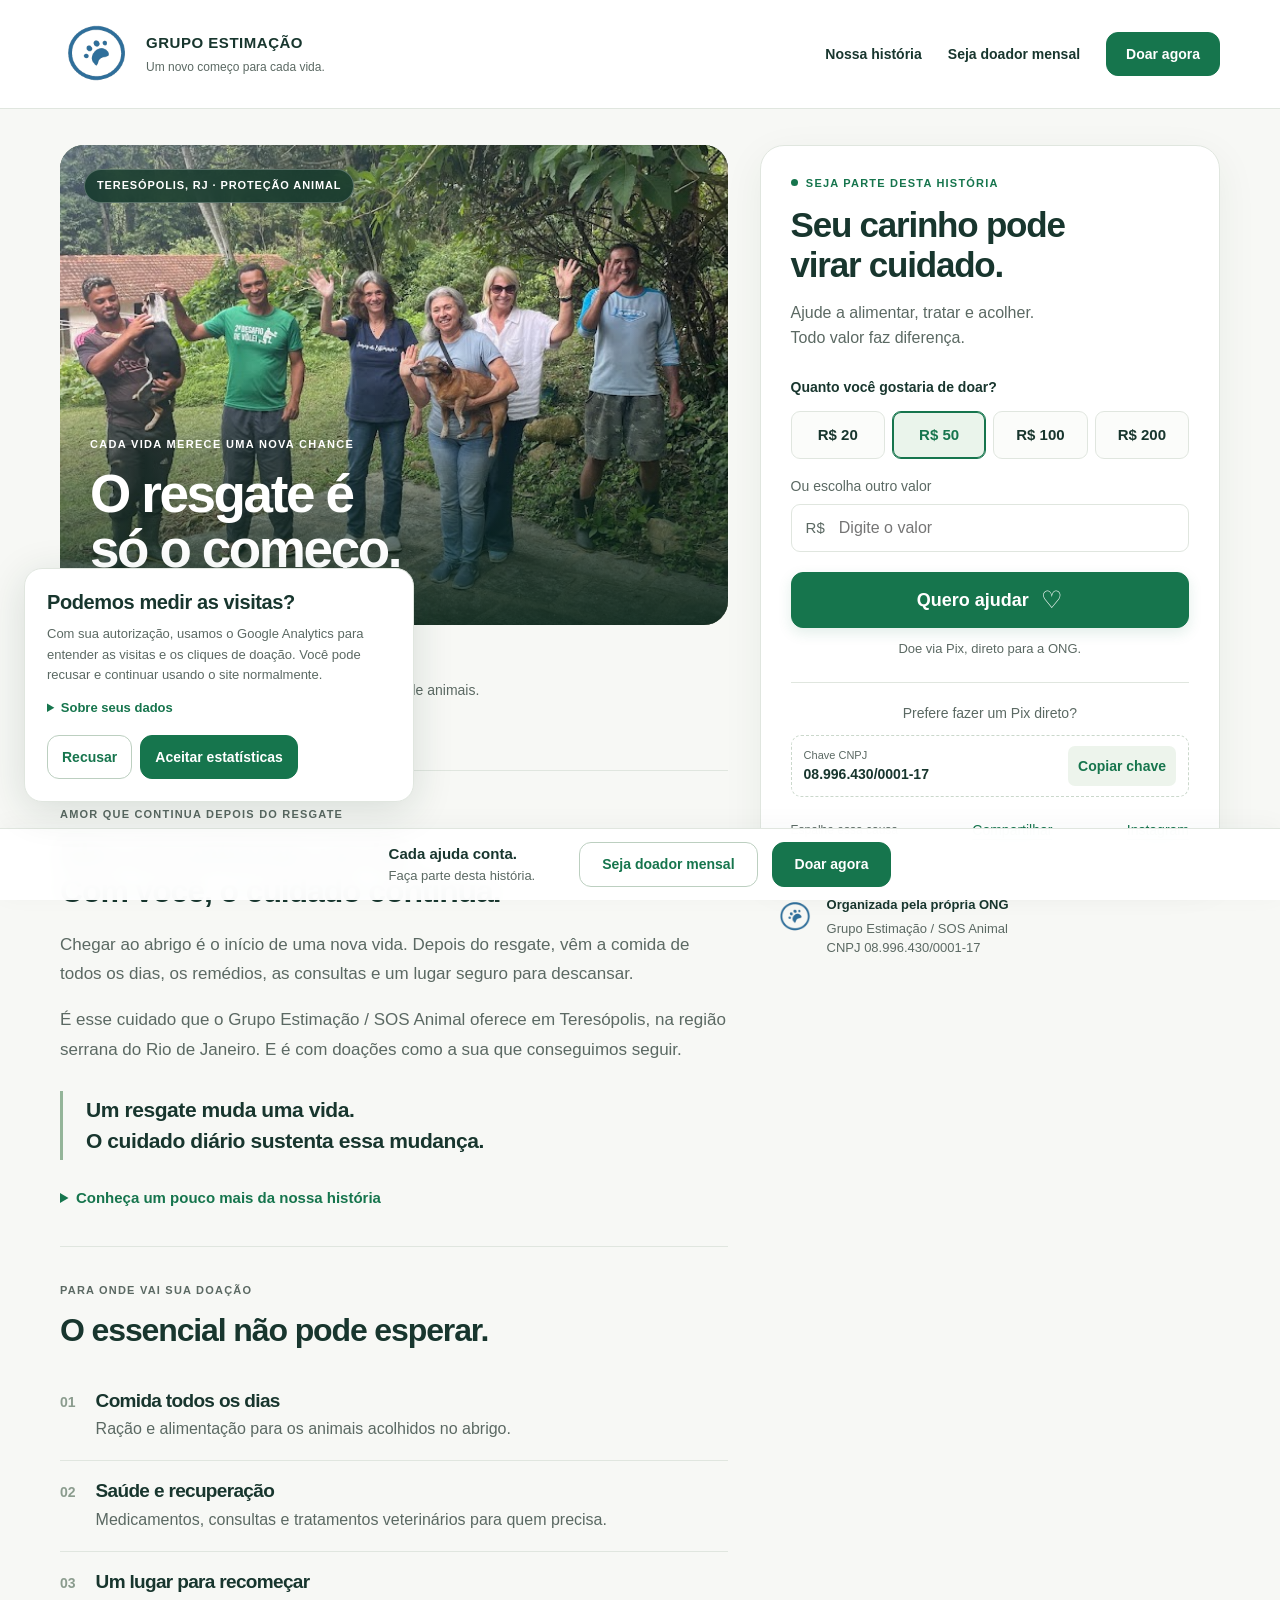
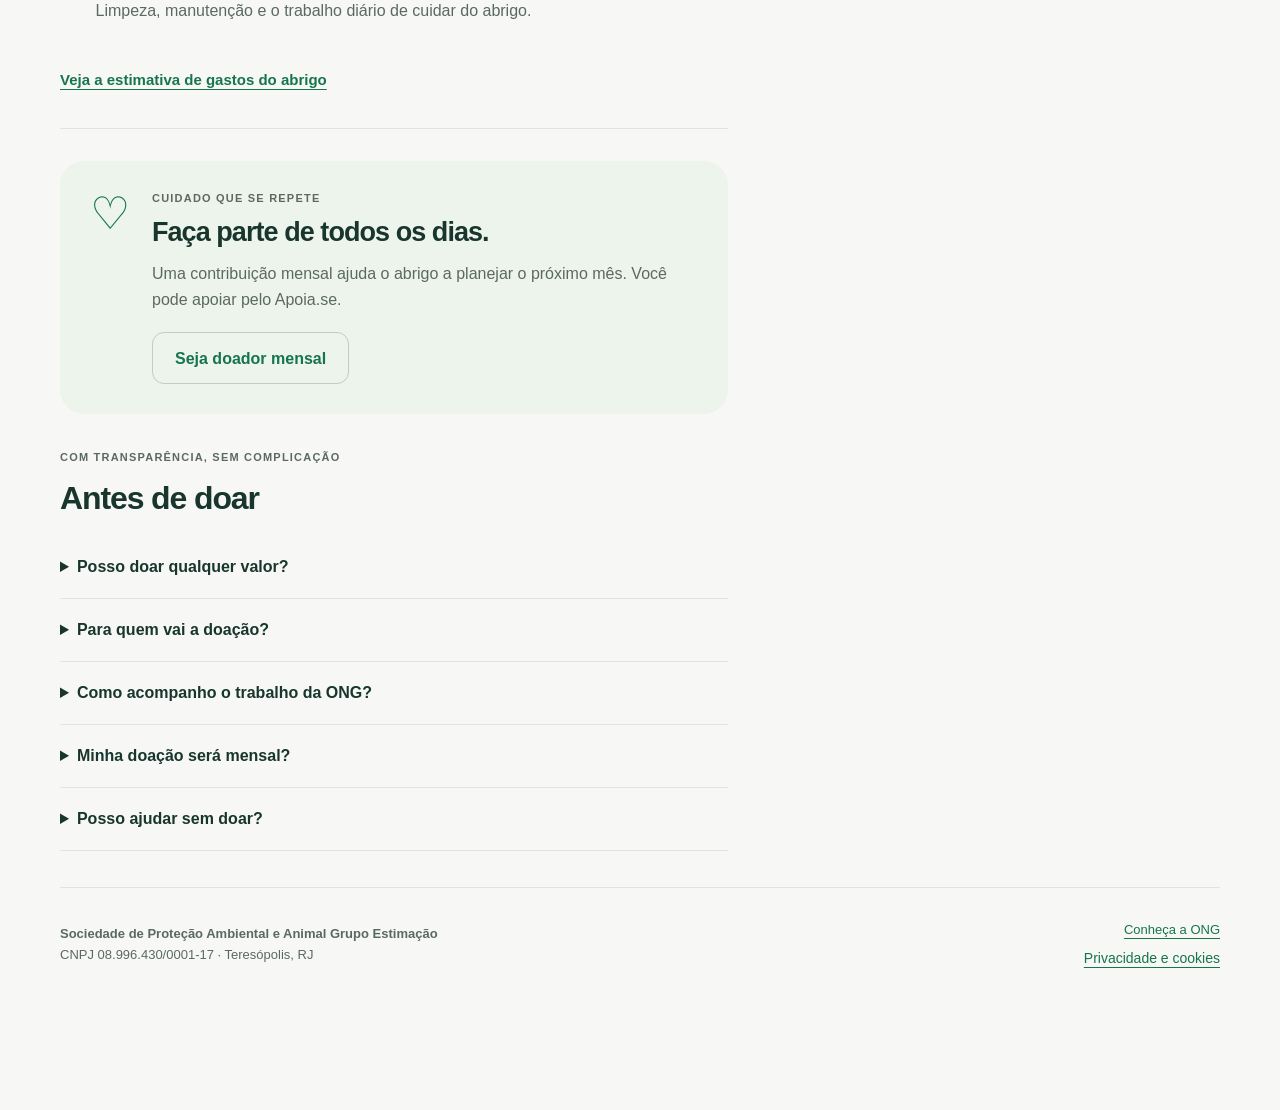
<file: ajuda/index.html>
<!doctype html>
<html lang="pt-BR">
<head>
  <meta charset="utf-8">
  <meta name="viewport" content="width=device-width, initial-scale=1">
  <title>Ajude o abrigo | Grupo Estimação</title>
  <meta name="description" content="O resgate é só o começo. Ajude o Grupo Estimação a alimentar, tratar e acolher animais resgatados em Teresópolis. Doe qualquer valor via Pix.">
  <meta name="theme-color" content="#16754d">
  <link rel="canonical" href="https://ongestimacao.org/ajuda/">
  <meta property="og:type" content="website">
  <meta property="og:locale" content="pt_BR">
  <meta property="og:title" content="O resgate é só o começo. Ajude o Grupo Estimação.">
  <meta property="og:description" content="Sua doação ajuda a manter a alimentação, os tratamentos e o acolhimento dos animais do abrigo em Teresópolis.">
  <meta property="og:url" content="https://ongestimacao.org/ajuda/">
  <meta property="og:image" content="https://ongestimacao.org/assets/quem-somos.png">
  <meta property="og:image:alt" content="Equipe do Grupo Estimação com cães no abrigo">
  <meta name="twitter:card" content="summary_large_image">
  <link rel="icon" href="../favicon.ico">
  <link rel="apple-touch-icon" href="../apple-touch-icon.png">
  <link rel="stylesheet" href="style.css?v=2">
  <script src="config.js?v=3" defer></script>
  <script src="payments.js?v=1" defer></script>
  <script src="../js/analytics.js?v=1" defer></script>
  <script src="app.js?v=1" defer></script>
</head>
<body>
  <a href="#conteudo" class="skip-link">Ir para o conteúdo</a>
  <header class="site-header">
    <div class="header-inner wrap">
      <a class="brand" href="../" aria-label="Grupo Estimação — página inicial">
        <img src="../assets/logo-header@2x.png" alt="Grupo Estimação" width="88" height="80">
        <span>GRUPO ESTIMAÇÃO<small>Um novo começo para cada vida.</small></span>
      </a>
      <nav aria-label="Principal">
        <a class="about-link" href="#historia">Nossa história</a>
        <a class="monthly-link" href="https://apoia.se/grupoestimacao" target="_blank" rel="noopener noreferrer">Seja doador mensal</a>
        <a class="button compact" href="#doar">Doar agora</a>
      </nav>
    </div>
  </header>

  <main id="conteudo" class="wrap campaign-layout">
    <div class="campaign-story">
      <section class="campaign-cover" aria-label="Campanha de apoio ao abrigo">
        <img id="campaignPhoto" src="../assets/quem-somos.png" alt="Equipe do Grupo Estimação com cães no abrigo, em Teresópolis" width="676" height="467" fetchpriority="high">
        <span class="location-label">TERESÓPOLIS, RJ · PROTEÇÃO ANIMAL</span>
        <div class="cover-title"><p>CADA VIDA MERECE UMA NOVA CHANCE</p><h1>O resgate é<br>só o começo.</h1></div>
        <div class="photo-controls" hidden>
          <button type="button" class="photo-dot active" data-photo="0" aria-label="Foto 1: nossa equipe" aria-pressed="true"></button>
          <button type="button" class="photo-dot" data-photo="1" aria-label="Foto 2: nosso abrigo" aria-pressed="false"></button>
        </div>
      </section>
      <div class="organizer">
        <img src="../assets/logo-mark.png" alt="" width="56" height="56">
        <div><strong>Uma campanha do Grupo Estimação</strong><p>Há mais de 20 anos resgatando e cuidando de animais.</p></div>
      </div>

      <nav class="story-nav" aria-label="Sobre a campanha"><a href="#historia">Nossa história</a><a href="#destino">Sua ajuda na prática</a><a href="#duvidas">Dúvidas</a></nav>
      <section class="story-section" id="historia">
        <p class="eyebrow">AMOR QUE CONTINUA DEPOIS DO RESGATE</p>
        <h2>Eles encontraram um lar.<br>Com você, o cuidado continua.</h2>
        <p>Chegar ao abrigo é o início de uma nova vida. Depois do resgate, vêm a comida de todos os dias, os remédios, as consultas e um lugar seguro para descansar.</p>
        <p>É esse cuidado que o Grupo Estimação / SOS Animal oferece em Teresópolis, na região serrana do Rio de Janeiro. E é com doações como a sua que conseguimos seguir.</p>
        <blockquote>Um resgate muda uma vida.<br>O cuidado diário sustenta essa mudança.</blockquote>
        <details class="more-story"><summary>Conheça um pouco mais da nossa história</summary>
          <p>Fundado por Bebete Filpi, o Grupo Estimação atua há mais de 20 anos na proteção animal. Durante a tragédia das chuvas de 2011, participou do resgate de animais na região.</p>
          <p>Hoje, o santuário SOS Animal, na região do Parque dos Três Picos, acolhe animais que precisam de cuidado. Sem ajuda do governo, contamos com a solidariedade de quem acredita nesse trabalho.</p>
          <p><a href="../#quem-somos">Conheça o site completo da ONG</a></p>
        </details>
      </section>

      <section class="story-section" id="destino">
        <p class="eyebrow">PARA ONDE VAI SUA DOAÇÃO</p>
        <h2>O essencial não pode esperar.</h2>
        <div class="impact-list">
          <article><span class="impact-number" aria-hidden="true">01</span><div><h3>Comida todos os dias</h3><p>Ração e alimentação para os animais acolhidos no abrigo.</p></div></article>
          <article><span class="impact-number" aria-hidden="true">02</span><div><h3>Saúde e recuperação</h3><p>Medicamentos, consultas e tratamentos veterinários para quem precisa.</p></div></article>
          <article><span class="impact-number" aria-hidden="true">03</span><div><h3>Um lugar para recomeçar</h3><p>Limpeza, manutenção e o trabalho diário de cuidar do abrigo.</p></div></article>
        </div>
        <a class="text-link" href="../#gastos">Veja a estimativa de gastos do abrigo</a>
      </section>

      <section class="monthly-section" aria-labelledby="monthlyTitle">
        <span class="heart" aria-hidden="true">♡</span>
        <div><p class="eyebrow">CUIDADO QUE SE REPETE</p><h2 id="monthlyTitle">Faça parte de todos os dias.</h2><p>Uma contribuição mensal ajuda o abrigo a planejar o próximo mês. Você pode apoiar pelo Apoia.se.</p><a class="button secondary" href="https://apoia.se/grupoestimacao" target="_blank" rel="noopener noreferrer">Seja doador mensal</a></div>
      </section>

      <section class="story-section faq" id="duvidas">
        <p class="eyebrow">COM TRANSPARÊNCIA, SEM COMPLICAÇÃO</p>
        <h2>Antes de doar</h2>
        <details><summary>Posso doar qualquer valor?</summary><p>Sim. Pelo Pix, você escolhe o valor no aplicativo do seu banco. Cada contribuição ajuda a manter o cuidado dos animais.</p></details>
        <details><summary>Para quem vai a doação?</summary><p>A chave Pix é o CNPJ 08.996.430/0001-17 da Sociedade de Proteção Ambiental e Animal Grupo Estimação. Confira o nome e o CNPJ do recebedor no seu banco antes de confirmar.</p></details>
        <details><summary>Como acompanho o trabalho da ONG?</summary><p>Acompanhe os animais e a rotina no <a href="https://instagram.com/grupoestimacao" target="_blank" rel="noopener noreferrer">Instagram @grupoestimacao</a>. No <a href="../#gastos">site da ONG</a>, você também encontra uma estimativa dos gastos mensais.</p></details>
        <details><summary>Minha doação será mensal?</summary><p>O Pix desta página é uma doação avulsa. Para contribuir todo mês, use o botão “Seja doador mensal”, que leva à nossa página no Apoia.se.</p></details>
        <details><summary>Posso ajudar sem doar?</summary><p>Sim! Compartilhar esta campanha com amigos e familiares ajuda nossa história a chegar a mais pessoas. Para outras formas de apoio, fale com a equipe pelo Instagram.</p></details>
      </section>
    </div>

    <aside class="donation-column" aria-label="Contribua com o abrigo">
      <section class="donation-card" id="doar" aria-labelledby="donationTitle">
        <p class="eyebrow green"><span class="status-dot" aria-hidden="true"></span> SEJA PARTE DESTA HISTÓRIA</p>
        <h2 id="donationTitle">Seu carinho pode<br>virar cuidado.</h2>
        <p class="donation-intro">Ajude a alimentar, tratar e acolher.<br> Todo valor faz diferença.</p>
        <div class="fundraising" id="fundraising" hidden>
          <span>Arrecadado nesta campanha</span><strong id="raisedValue"></strong>
          <progress id="campaignProgress" max="100" value="0" aria-label="Progresso da campanha"></progress>
          <p id="goalValue"></p><small id="updatedAt"></small>
        </div>
        <form id="donationForm" hidden>
          <fieldset><legend>Quanto você gostaria de doar?</legend>
            <div class="amount-options">
              <label><input type="radio" name="amount" value="2000"><span>R$ 20</span></label>
              <label><input type="radio" name="amount" value="5000" checked><span>R$ 50</span></label>
              <label><input type="radio" name="amount" value="10000"><span>R$ 100</span></label>
              <label><input type="radio" name="amount" value="20000"><span>R$ 200</span></label>
            </div>
            <label class="custom-label" for="customAmount">Ou escolha outro valor</label>
            <div class="custom-amount"><span aria-hidden="true">R$</span><input id="customAmount" type="text" inputmode="decimal" autocomplete="off" placeholder="Digite o valor" maxlength="9" aria-describedby="amountError"></div>
            <p class="field-error" id="amountError" role="alert" hidden></p>
          </fieldset>
          <button class="button donate-button" type="submit">Quero ajudar <span aria-hidden="true">♡</span></button>
          <p class="payment-caption" id="paymentCaption">Doe via Pix, direto para a ONG.</p>
        </form>
        <noscript><p>Doe pelo aplicativo do seu banco usando a chave Pix abaixo. Você escolhe o valor.</p></noscript>
        <div class="pix-inline"><p>Prefere fazer um Pix direto?</p><div><span>Chave CNPJ<strong>08.996.430/0001-17</strong></span><button type="button" class="copy-small" data-copy-pix hidden>Copiar chave</button></div></div>
        <div class="share-row"><span>Espalhe essa causa</span><button class="text-button" id="shareCampaign" type="button" hidden>Compartilhar</button><a href="https://instagram.com/grupoestimacao" target="_blank" rel="noopener noreferrer">Instagram</a></div>
      </section>
      <div class="responsible"><img src="../assets/logo-mark.png" alt="" width="42" height="42"><div><strong>Organizada pela própria ONG</strong><p>Grupo Estimação / SOS Animal<br>CNPJ 08.996.430/0001-17</p></div></div>
    </aside>
  </main>

  <footer class="footer wrap"><div><strong>Sociedade de Proteção Ambiental e Animal Grupo Estimação</strong><p>CNPJ 08.996.430/0001-17 · Teresópolis, RJ</p></div><div class="footer-links"><a href="../">Conheça a ONG</a><button class="text-button" id="privacySettings" type="button">Privacidade e cookies</button></div></footer>
  <div class="pix-bar" aria-label="Apoie o abrigo"><div><strong>Cada ajuda conta.</strong><span>Faça parte desta história.</span></div><a class="button secondary" href="https://apoia.se/grupoestimacao" target="_blank" rel="noopener noreferrer">Seja doador mensal</a><button class="button" type="button" id="stickyDonate" hidden>Doar agora</button><noscript><a class="button" href="#doar">Doar via Pix</a></noscript></div>

  <dialog id="paymentDialog" aria-labelledby="paymentTitle">
    <button class="dialog-close" type="button" id="closeDialog" aria-label="Fechar opções de doação">×</button>
    <p class="eyebrow green">OBRIGADO POR ESTAR AQUI</p><h2 id="paymentTitle">Sua doação</h2><p>Escolha como você quer ajudar o abrigo.</p>
    <section class="pix-payment"><h3>Doar com Pix</h3><ol><li>Copie a chave CNPJ abaixo.</li><li>No seu banco, escolha Pix por chave e informe <strong id="pixAmount"></strong> ou o valor que desejar.</li><li>Confira o recebedor antes de confirmar.</li></ol>
      <label for="pixKey">Chave Pix · CNPJ</label><input id="pixKey" value="08996430000117" readonly>
      <button type="button" class="button" data-copy-pix>Copiar chave Pix</button>
      <p class="recipient">Sociedade de Proteção Ambiental e Animal Grupo Estimação<br>CNPJ 08.996.430/0001-17</p>
    </section>
    <div id="checkoutSection" class="checkout-section" hidden><h3>Outras formas de pagamento</h3><p>Escolha entre as opções disponíveis no checkout do Pagar.me. Confira o valor e o recebedor antes de pagar.</p><a class="button secondary" id="checkoutLink" rel="noopener noreferrer">Continuar no Pagar.me</a></div>
    <p id="pixOnlyNote" class="payment-caption">Para este valor, doe diretamente via Pix. Para apoio mensal, <a href="https://apoia.se/grupoestimacao" target="_blank" rel="noopener noreferrer">acesse o Apoia.se</a>.</p>
    <p id="dialogFeedback" class="copy-feedback" role="status" aria-live="polite"></p>
  </dialog>
  <div id="toast" class="toast" role="status" aria-live="polite" hidden></div>
  <section class="cookie-panel" id="cookiePanel" aria-labelledby="cookieTitle" hidden>
    <h2 id="cookieTitle">Podemos medir as visitas?</h2><p>Com sua autorização, usamos o Google Analytics para entender as visitas e os cliques de doação. Você pode recusar e continuar usando o site normalmente.</p>
    <details><summary>Sobre seus dados</summary><p>A Sociedade de Proteção Ambiental e Animal Grupo Estimação (CNPJ 08.996.430/0001-17) usa essas estatísticas para melhorar o site. O Google recebe dados de navegação, dispositivo e origem da visita, associados a identificadores de cookies. Não enviamos nome, e-mail ou dados de pagamento, nem ativamos publicidade personalizada.</p><p>Os cookies de medição duram até 60 dias. Sua escolha fica salva neste navegador por até 180 dias e pode ser alterada no rodapé. Ao recusar, interrompemos a medição e removemos os cookies do Analytics. Fotos e vídeos são hospedados junto ao site no GitHub Pages. Para falar sobre privacidade, use o Instagram da ONG.</p><a href="https://policies.google.com/technologies/partner-sites" target="_blank" rel="noopener noreferrer">Como o Google usa esses dados</a></details>
    <div class="cookie-actions"><button id="rejectAnalytics" type="button" class="button secondary">Recusar</button><button id="acceptAnalytics" type="button" class="button">Aceitar estatísticas</button></div>
  </section>
</body>
</html>
</file>
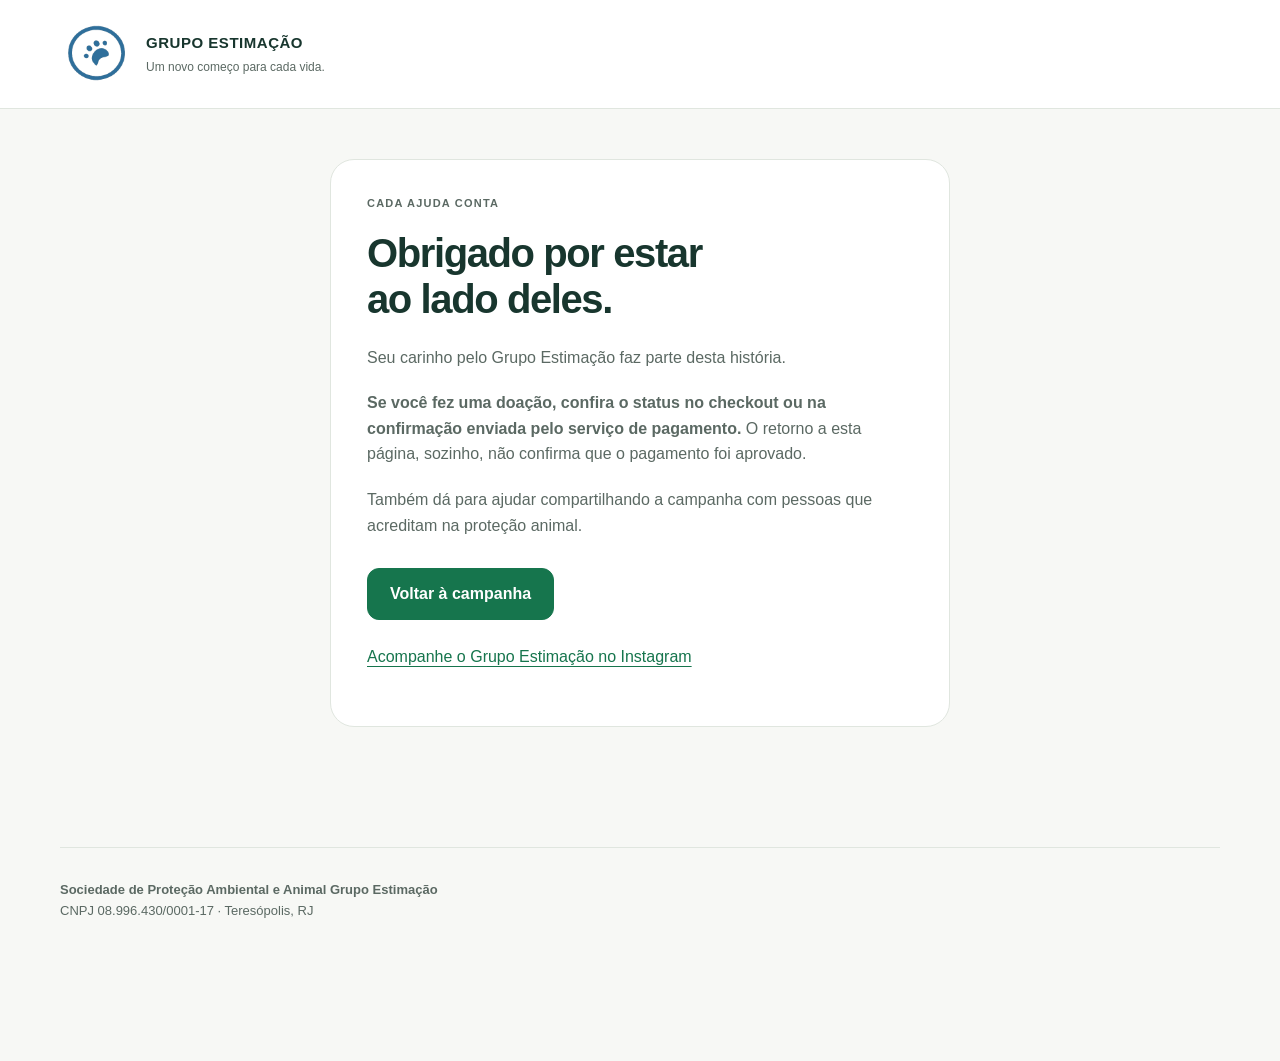
<file: ajuda/obrigado/index.html>
<!doctype html>
<html lang="pt-BR">
<head>
  <meta charset="utf-8"><meta name="viewport" content="width=device-width, initial-scale=1">
  <title>Obrigado pelo carinho | Grupo Estimação</title>
  <meta name="robots" content="noindex,follow"><meta name="theme-color" content="#16754d">
  <link rel="icon" href="../../favicon.ico"><link rel="stylesheet" href="../style.css?v=2">
</head>
<body>
  <header class="site-header"><div class="header-inner wrap"><a class="brand" href="../../" aria-label="Grupo Estimação — página inicial"><img src="../../assets/logo-header@2x.png" alt="Grupo Estimação" width="88" height="80"><span>GRUPO ESTIMAÇÃO<small>Um novo começo para cada vida.</small></span></a></div></header>
  <main class="thanks"><p class="eyebrow green">CADA AJUDA CONTA</p><h1>Obrigado por estar<br>ao lado deles.</h1><p>Seu carinho pelo Grupo Estimação faz parte desta história.</p><p><strong>Se você fez uma doação, confira o status no checkout ou na confirmação enviada pelo serviço de pagamento.</strong> O retorno a esta página, sozinho, não confirma que o pagamento foi aprovado.</p><p>Também dá para ajudar compartilhando a campanha com pessoas que acreditam na proteção animal.</p><a class="button" href="../">Voltar à campanha</a><p style="margin-top:24px"><a href="https://instagram.com/grupoestimacao" target="_blank" rel="noopener noreferrer">Acompanhe o Grupo Estimação no Instagram</a></p></main>
  <footer class="footer wrap"><div><strong>Sociedade de Proteção Ambiental e Animal Grupo Estimação</strong><p>CNPJ 08.996.430/0001-17 · Teresópolis, RJ</p></div></footer>
</body>
</html>
</file>
<file: ajuda/style.css>
:root{--paper:#f7f8f5;--white:#fff;--ink:#18362e;--muted:#5b6963;--green:#16754d;--green-dark:#105b3b;--line:#e0e6df;--soft:#edf4ec;--blue:#276383;--radius:24px;font-family:Arial,Helvetica,sans-serif;color:var(--ink);background:var(--paper);font-synthesis:none}
*{box-sizing:border-box}html{scroll-behavior:smooth;scroll-padding-top:28px}body{margin:0;font-size:16px;line-height:1.6}button,input{font:inherit}button,a,input,summary{-webkit-tap-highlight-color:transparent}button,summary{cursor:pointer}a{color:var(--green);text-underline-offset:4px}button{color:inherit}button:disabled{cursor:default}img{max-width:100%;display:block}h1,h2,h3,p{margin:0}h1,h2,h3{line-height:1.14;letter-spacing:-.035em}h2{font-size:32px}h3{font-size:19px}p+p{margin-top:16px}[hidden]{display:none!important}:focus-visible{outline:3px solid var(--blue);outline-offset:4px}::selection{background:#d0e7c6}.wrap{width:min(1160px,calc(100% - 64px));margin-inline:auto}.skip-link{position:fixed;top:12px;left:12px;z-index:1000;transform:translateY(-160%);padding:12px;background:white}.skip-link:focus{transform:none}
.site-header{background:#fff;border-bottom:1px solid var(--line)}.header-inner{min-height:108px;display:flex;align-items:center;justify-content:space-between;gap:24px}.brand{display:flex;align-items:center;gap:13px;text-decoration:none;color:var(--ink)}.brand img{width:73px;height:74px;object-fit:contain}.brand>span{font-weight:800;font-size:15px;letter-spacing:.035em}.brand small{display:block;font-size:12px;font-weight:400;letter-spacing:0;color:var(--muted);margin-top:3px}.site-header nav{display:flex;align-items:center;gap:26px}.site-header nav>a:not(.button){font-size:14px;font-weight:600;text-decoration:none;color:var(--ink)}.site-header nav>a:hover{text-decoration:underline}.button{display:inline-flex;align-items:center;justify-content:center;gap:12px;background:var(--green);color:#fff;border:1px solid var(--green);border-radius:12px;min-height:52px;padding:12px 22px;text-decoration:none;font-size:16px;font-weight:700;line-height:1.35;transition:background .18s,box-shadow .18s}.button:hover{background:var(--green-dark);border-color:var(--green-dark);box-shadow:0 4px 14px #164a2b12}.button.secondary{background:transparent;color:var(--green);border-color:#bccfc0}.button.secondary:hover{background:var(--soft)}.button.compact{min-height:44px;font-size:14px;padding:10px 19px}
.campaign-layout{display:grid;grid-template-columns:minmax(0,1.45fr) minmax(0,1fr);gap:32px;padding-top:36px;align-items:start}.campaign-story{min-width:0}.campaign-cover{border-radius:var(--radius);overflow:hidden;position:relative;height:480px;background:#364e37}.campaign-cover>img{width:100%;height:100%;object-fit:cover;object-position:center 38%}.campaign-cover:after{content:"";position:absolute;inset:0;background:linear-gradient(180deg,#112c2320 0%,transparent 35%,#09251a0d 45%,#09251ae6 100%);pointer-events:none}.location-label{position:absolute;left:24px;top:24px;z-index:1;color:white;background:#163a2ddb;backdrop-filter:blur(8px);border:1px solid #ffffff40;border-radius:30px;padding:7px 12px;font-size:11px;letter-spacing:.08em;font-weight:700}.cover-title{position:absolute;z-index:1;bottom:49px;left:30px;right:24px;color:#fff}.cover-title p{font-size:11px;letter-spacing:.12em;font-weight:700;margin-bottom:12px}.cover-title h1{font-size:53px;letter-spacing:-.045em;line-height:1.04}.photo-controls{display:flex;gap:4px;position:absolute;left:24px;bottom:9px;z-index:2}.photo-dot{width:32px;height:32px;border:0;background:transparent;position:relative}.photo-dot:after{content:"";position:absolute;height:5px;width:7px;border-radius:5px;background:#ffffff80;left:12px;top:14px}.photo-dot.active:after{width:24px;left:4px;background:#fff}.organizer{display:flex;gap:13px;align-items:center;padding:23px 4px 29px}.organizer img{object-fit:contain;border-radius:50%;background:#fff;border:1px solid var(--line);padding:5px;flex-shrink:0}.organizer strong{font-size:15px}.organizer p{font-size:14px;color:var(--muted);line-height:1.45;margin-top:3px}.story-nav{display:flex;gap:27px;border-bottom:1px solid var(--line);padding-bottom:15px}.story-nav a{font-size:14px;font-weight:700;text-decoration:none;color:var(--muted)}.story-nav a:first-child{color:var(--green)}.story-nav a:hover{color:var(--green);text-decoration:underline}.story-section{padding:36px 0;border-bottom:1px solid var(--line)}.eyebrow{font-size:11px;font-weight:700;letter-spacing:.11em;line-height:1.4;color:var(--muted);margin-bottom:14px}.story-section h2{margin-bottom:20px}.story-section>p:not(.eyebrow),.more-story p{color:var(--muted);font-size:17px;line-height:1.75}blockquote{margin:26px 0;padding:3px 0 3px 23px;border-left:3px solid #94b599;font-size:21px;font-weight:600;line-height:1.5;letter-spacing:-.02em}.more-story summary{color:var(--green);font-size:15px;font-weight:700}.more-story p{margin-top:18px}.impact-list{margin:22px 0 25px}.impact-list article{display:flex;gap:20px;padding:19px 0;border-bottom:1px solid var(--line)}.impact-list article:last-child{border-bottom:0}.impact-number{color:#8b9c8e;font-size:14px;font-weight:700;padding-top:1px}.impact-list h3{margin-bottom:6px}.impact-list p{color:var(--muted);font-size:16px;line-height:1.5}.text-link{font-size:15px;font-weight:600}.monthly-section{display:flex;gap:22px;background:var(--soft);padding:30px;border-radius:var(--radius);margin-top:32px}.monthly-section .heart{font-size:45px;line-height:1;color:var(--green)}.monthly-section h2{font-size:27px}.monthly-section p:not(.eyebrow){color:var(--muted);margin:14px 0 20px}.monthly-section .eyebrow{margin-bottom:10px}.faq{border-bottom:0}.faq details{border-bottom:1px solid var(--line);padding:19px 0}.faq summary{font-size:16px;font-weight:600;line-height:1.5}.faq details p{margin-top:14px;color:var(--muted)}
.donation-column{position:sticky;top:24px}.donation-card{padding:30px;background:white;border:1px solid var(--line);border-radius:var(--radius);box-shadow:0 12px 40px #163f2110;scroll-margin-top:20px}.green{color:var(--green)}.status-dot{width:7px;height:7px;display:inline-block;border-radius:50%;background:var(--green);margin-right:4px;vertical-align:1px}.donation-card h2{font-size:35px;line-height:1.12}.donation-intro{color:var(--muted);margin:17px 0 26px;line-height:1.55}.fundraising{padding-bottom:22px;margin-bottom:20px;border-bottom:1px solid var(--line);font-size:14px}.fundraising strong{display:block;font-size:32px;color:var(--green);line-height:1.5}.fundraising progress{display:block;width:100%;height:9px;border:none;appearance:none;border-radius:8px;overflow:hidden;background:var(--soft);margin:10px 0}.fundraising progress::-webkit-progress-bar{background:var(--soft)}.fundraising progress::-webkit-progress-value{background:var(--green)}.fundraising progress::-moz-progress-bar{background:var(--green)}.fundraising small{font-size:12px;color:var(--muted)}fieldset{padding:0;border:0;margin:0;min-width:0}legend{font-size:14px;font-weight:700;margin-bottom:12px;padding:0}.amount-options{display:grid;grid-template-columns:repeat(4,1fr);gap:7px}.amount-options label{position:relative;cursor:pointer}.amount-options input{position:absolute;opacity:0;width:100%;height:100%;margin:0;cursor:pointer}.amount-options span{display:flex;justify-content:center;align-items:center;min-height:48px;border:1px solid var(--line);border-radius:9px;font-size:15px;font-weight:700;white-space:nowrap;background:#fbfcfa;transition:background .15s}.amount-options input:checked+span{border-color:var(--green);background:#eaf4eb;color:var(--green);box-shadow:inset 0 0 0 1px var(--green)}.amount-options input:focus-visible+span{outline:3px solid var(--blue);outline-offset:3px}.custom-label{display:block;font-size:14px;color:var(--muted);margin:16px 0 7px}.custom-amount{display:flex;align-items:center;gap:12px;border:1px solid var(--line);border-radius:9px;padding:0 14px;background:white}.custom-amount:focus-within{border-color:var(--green);outline:2px solid #16754d35}.custom-amount span{color:var(--muted);font-size:15px}.custom-amount input{width:100%;min-width:0;border:0;background:transparent;outline:0;min-height:46px;color:var(--ink);font-size:16px}.field-error{font-size:14px;color:#a22d27;margin-top:8px}.donate-button{width:100%;margin-top:20px;min-height:56px;font-size:18px;box-shadow:0 5px 14px #16754d20}.donate-button span{font-size:24px;line-height:1}.payment-caption{font-size:13px;color:var(--muted);text-align:center;margin-top:11px;line-height:1.5}.pix-inline{border-top:1px solid var(--line);margin-top:23px;padding-top:19px}.pix-inline>p{font-size:14px;text-align:center;color:var(--muted);margin-bottom:11px}.pix-inline>div{display:flex;align-items:center;justify-content:space-between;gap:8px;border:1px dashed #cbd8cc;border-radius:10px;padding:10px 12px}.pix-inline span{font-size:11px;color:var(--muted);line-height:1.5}.pix-inline strong{display:block;font-size:14px;font-weight:600;color:var(--ink)}.copy-small{border:0;background:var(--soft);color:var(--green);font-size:14px;font-weight:700;border-radius:7px;min-height:40px;padding:8px 10px}.copy-small:hover{background:#dcebd9}.share-row{display:flex;align-items:center;justify-content:space-between;gap:10px;margin-top:22px}.share-row span{font-size:12px;color:var(--muted)}.share-row a,.share-row button{font-size:13px}.text-button{background:transparent;padding:0;border:0;color:var(--green);text-decoration:underline;text-underline-offset:4px}.responsible{display:flex;gap:11px;padding:23px 14px;color:var(--muted);font-size:13px;line-height:1.5}.responsible img{object-fit:contain;flex-shrink:0}.responsible strong{color:var(--ink);font-size:13px}.responsible p{margin-top:4px}
.footer{display:flex;justify-content:space-between;gap:32px;align-items:center;border-top:1px solid var(--line);padding:32px 0 140px;font-size:13px;color:var(--muted)}.footer strong{font-size:13px;font-weight:600}.footer-links{display:flex;flex-direction:column;gap:6px;align-items:flex-end;white-space:nowrap}.footer-links button{font-size:13px}.pix-bar{position:fixed;bottom:0;left:0;right:0;z-index:20;display:flex;justify-content:center;gap:14px;align-items:center;padding:13px 32px calc(13px + env(safe-area-inset-bottom));background:#fffffff5;border-top:1px solid var(--line);box-shadow:0 -4px 25px #17372b09;backdrop-filter:blur(12px)}.pix-bar>div{margin-right:30px;line-height:1.4}.pix-bar strong{display:block;font-size:15px}.pix-bar span{font-size:13px;color:var(--muted)}.pix-bar .button{min-height:45px;font-size:14px}.pix-bar .button:last-child{min-width:170px}
dialog{border:1px solid var(--line);border-radius:24px;width:min(500px,calc(100% - 32px));padding:32px;color:var(--ink);background:white;max-height:calc(100dvh - 32px);overflow:auto;box-shadow:0 20px 100px #102c2340}dialog::backdrop{background:#0b211eb3;backdrop-filter:blur(4px)}body:has(dialog[open]){overflow:hidden}.dialog-close{position:absolute;right:12px;top:10px;width:40px;height:40px;border:0;background:transparent;font-size:27px;color:var(--muted)}dialog .eyebrow{padding-right:20px}dialog h2{font-size:30px;margin-bottom:12px}dialog>p:not(.eyebrow){color:var(--muted);font-size:15px}.pix-payment{margin-top:24px;padding:22px;background:var(--soft);border-radius:14px}.pix-payment h3{font-size:21px}.pix-payment ol{padding-left:20px;font-size:14px;color:var(--muted)}.pix-payment li{padding-left:4px;margin:8px 0}.pix-payment label{display:block;font-size:13px;color:var(--muted)}.pix-payment input{display:block;width:100%;border:1px solid #bfd1bf;border-radius:8px;background:white;padding:10px 12px;font-size:18px;font-weight:600;letter-spacing:.035em;color:var(--ink);margin:5px 0 10px}.pix-payment .button{width:100%}.recipient{font-size:12px;color:var(--muted);line-height:1.5;margin-top:14px}.checkout-section{border-top:1px solid var(--line);margin-top:24px;padding-top:24px}.checkout-section p{font-size:14px;color:var(--muted);margin:10px 0 14px}.checkout-section .button{width:100%}.copy-feedback{font-size:14px;color:var(--green);margin-top:12px}.copy-feedback:empty{display:none}.toast{position:fixed;left:50%;bottom:100px;transform:translateX(-50%);z-index:60;background:var(--ink);color:white;padding:13px 20px;border-radius:10px;width:max-content;max-width:calc(100% - 32px);font-size:14px;text-align:center;box-shadow:0 5px 20px #102c2320}.cookie-panel{position:fixed;z-index:50;bottom:98px;left:24px;width:min(390px,calc(100% - 48px));max-height:calc(100dvh - 130px);overflow:auto;border:1px solid var(--line);border-radius:18px;background:white;padding:22px;box-shadow:0 8px 40px #163a2d24}.cookie-panel h2{font-size:20px;letter-spacing:-.02em;margin-bottom:10px}.cookie-panel p,.cookie-panel details{font-size:13px;line-height:1.6;color:var(--muted)}.cookie-panel details{margin-top:12px}.cookie-panel details p{margin-top:12px}.cookie-panel summary{color:var(--green);font-weight:600}.cookie-actions{display:flex;gap:8px;margin-top:16px}.cookie-actions .button{font-size:14px;padding:10px 14px;min-height:44px}
.thanks{max-width:620px;margin:50px auto 120px;padding:36px;border:1px solid var(--line);background:white;border-radius:24px}.thanks h1{font-size:40px;margin-bottom:22px}.thanks p{color:var(--muted);margin-bottom:20px}.thanks .button{margin-top:10px}
@media(min-width:1500px){.wrap{width:min(1240px,calc(100% - 96px))}.campaign-layout{gap:40px}.campaign-cover{height:520px}.donation-card{padding:34px}}
@media(max-width:1000px){.wrap{width:calc(100% - 40px)}.campaign-layout{gap:22px;grid-template-columns:minmax(0,1.15fr) minmax(340px,1fr)}.header-inner{gap:12px}.site-header nav{gap:16px}.brand small{display:none}.about-link{display:none}.campaign-cover{height:470px}.cover-title h1{font-size:45px}.donation-card{padding:24px}.donation-card h2{font-size:31px}.amount-options span{font-size:14px}.share-row{flex-wrap:wrap}.share-row span{width:100%}.story-nav{gap:20px}.story-nav a{font-size:13px}.monthly-section{padding:24px}.monthly-section .heart{display:none}.footer{align-items:flex-start}}
@media(max-width:760px){.wrap{width:calc(100% - 32px)}.header-inner{min-height:83px}.brand img{width:56px;height:58px}.brand>span{font-size:11px;max-width:105px;line-height:1.5}.brand{gap:8px}.site-header nav{gap:10px}.site-header nav .monthly-link{font-size:12px;max-width:83px;line-height:1.35;text-align:center}.button.compact{font-size:13px;padding:10px 13px;min-height:40px}.campaign-layout{display:flex;flex-direction:column;padding-top:20px;gap:0}.campaign-story{display:contents}.campaign-cover{order:0;width:100%;height:440px;border-radius:18px}.organizer{order:1;width:100%;padding:19px 2px 23px}.donation-column{order:2;position:static;width:100%;margin-bottom:17px}.story-nav{order:3;width:100%;justify-content:space-between;gap:8px;padding-top:15px}.story-section{order:4;width:100%;padding:30px 0}.monthly-section{order:5;width:100%}.faq{order:6}.campaign-cover>img{object-position:50% 38%}.cover-title{left:24px;bottom:48px}.cover-title h1{font-size:48px}.cover-title p{font-size:10px}.location-label{left:18px;top:18px;font-size:10px;padding:6px 10px}.organizer strong{font-size:14px}.organizer p{font-size:13px}.organizer img{width:47px;height:47px}.donation-card{padding:25px 24px;border-radius:18px}.donation-card h2{font-size:32px}.donation-intro br{display:none}.donation-intro{font-size:16px;margin-bottom:22px}.amount-options span{font-size:16px;min-height:48px}.share-row{flex-wrap:nowrap}.share-row span{width:auto}.responsible{padding:19px 12px 8px}.story-section h2{font-size:29px}.story-section>p:not(.eyebrow){font-size:16px}.monthly-section{padding:26px;margin-top:26px}.monthly-section h2{font-size:26px}.footer{flex-direction:column;gap:20px;padding-top:24px;padding-bottom:120px}.footer-links{align-items:flex-start}.pix-bar{gap:8px;padding:11px 16px calc(11px + env(safe-area-inset-bottom))}.pix-bar>div{display:none}.pix-bar .button{font-size:13px;padding:12px 10px;flex:1;min-height:45px}.pix-bar .button:last-child{min-width:0}.cookie-panel{left:16px;bottom:83px;width:calc(100% - 32px);max-height:calc(100dvh - 110px);padding:18px}.cookie-panel h2{font-size:19px}.cookie-actions{justify-content:flex-end}.toast{bottom:86px}.thanks{margin:24px 16px 100px;padding:26px}.thanks h1{font-size:34px}}
@media(max-width:380px){.brand>span{display:none}.campaign-cover{height:380px}.cover-title h1{font-size:43px}.donation-card{padding:22px 18px}.share-row span{font-size:11px}.share-row a,.share-row button{font-size:12px}dialog{padding:25px 20px}.pix-payment{padding:18px}.story-nav a{font-size:12px}}
/* Mantém os controles legíveis também nos tamanhos menores. */
.site-header nav>a:not(.button),.button.compact,.story-nav a,.share-row a,.share-row button,.footer-links button,.pix-bar .button,.pix-payment label{font-size:14px}
@media(max-width:440px){.brand>span{display:none}.button.compact{white-space:nowrap}.brand img{flex-shrink:0}}
@media(min-width:761px) and (max-height:850px){.donation-column{position:static}}
@media(prefers-reduced-motion:reduce){html{scroll-behavior:auto}*,*:before,*:after{transition:none!important}}
</file>
